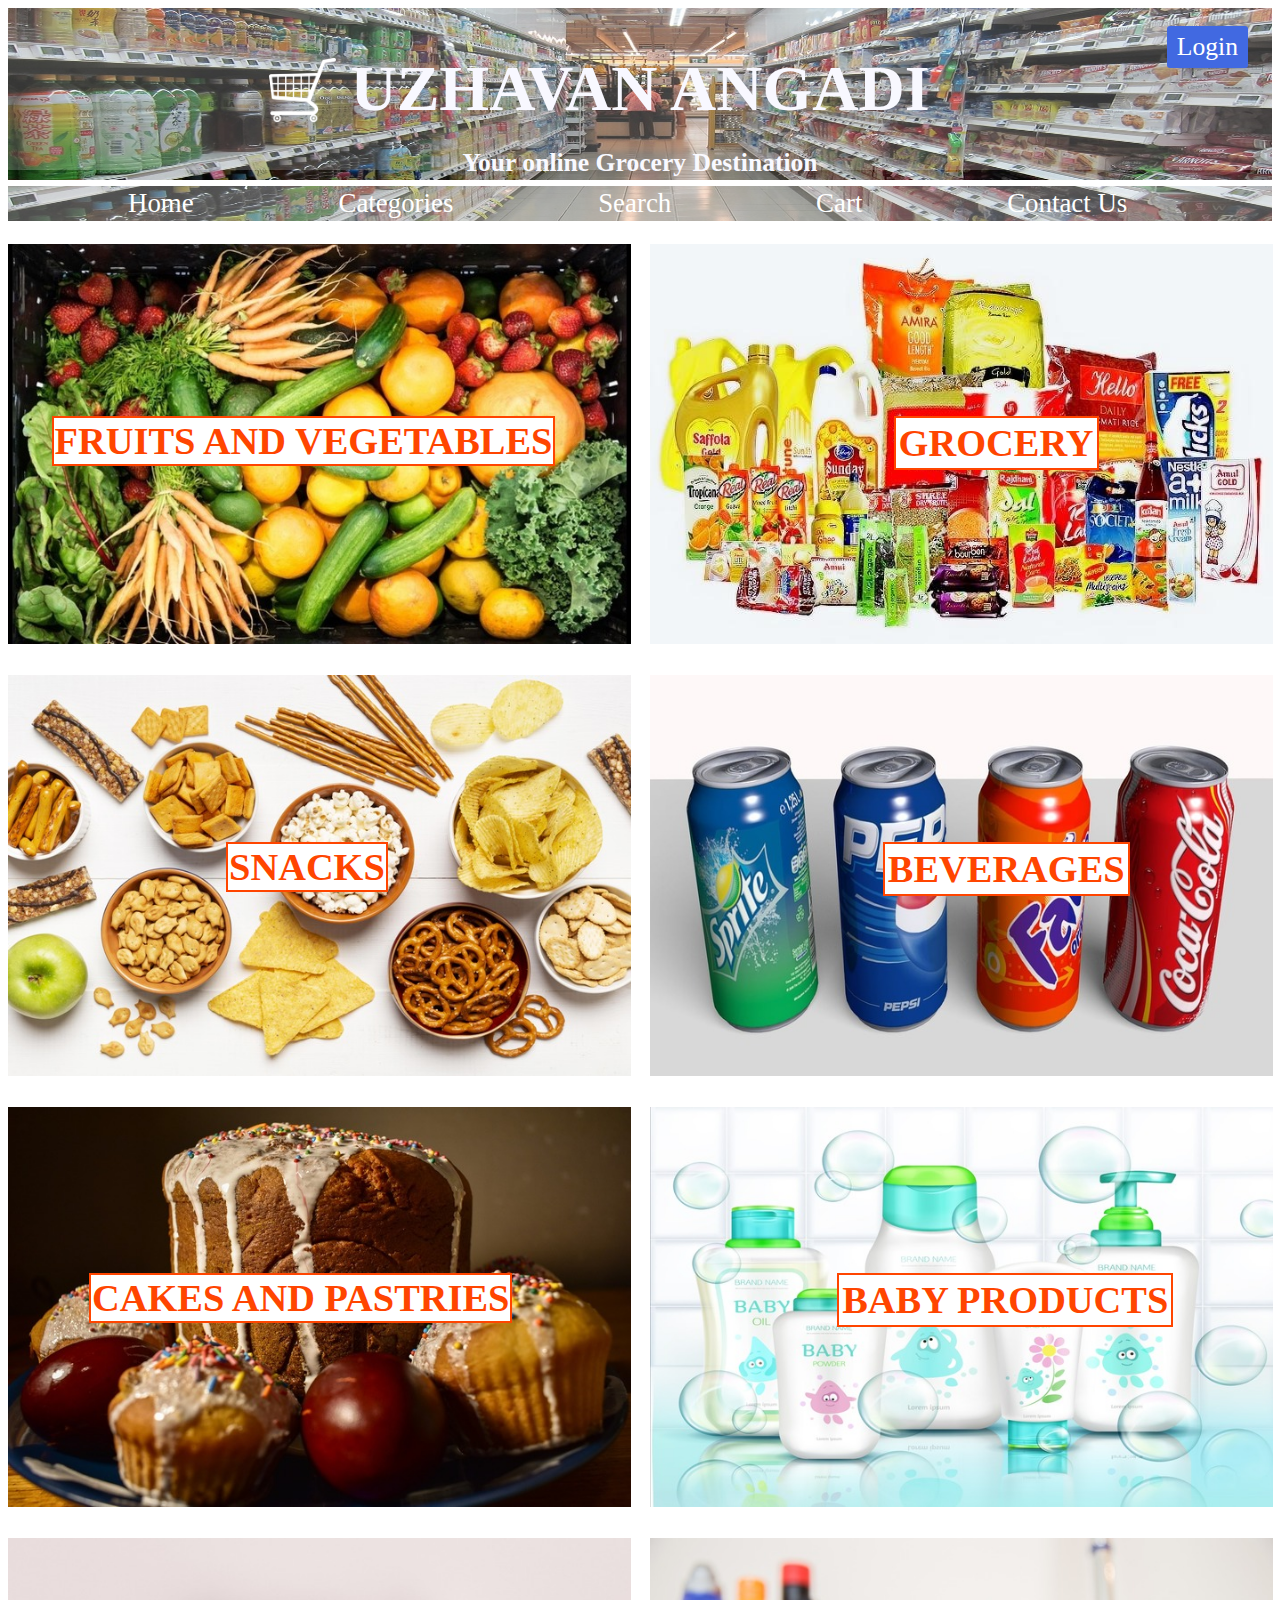
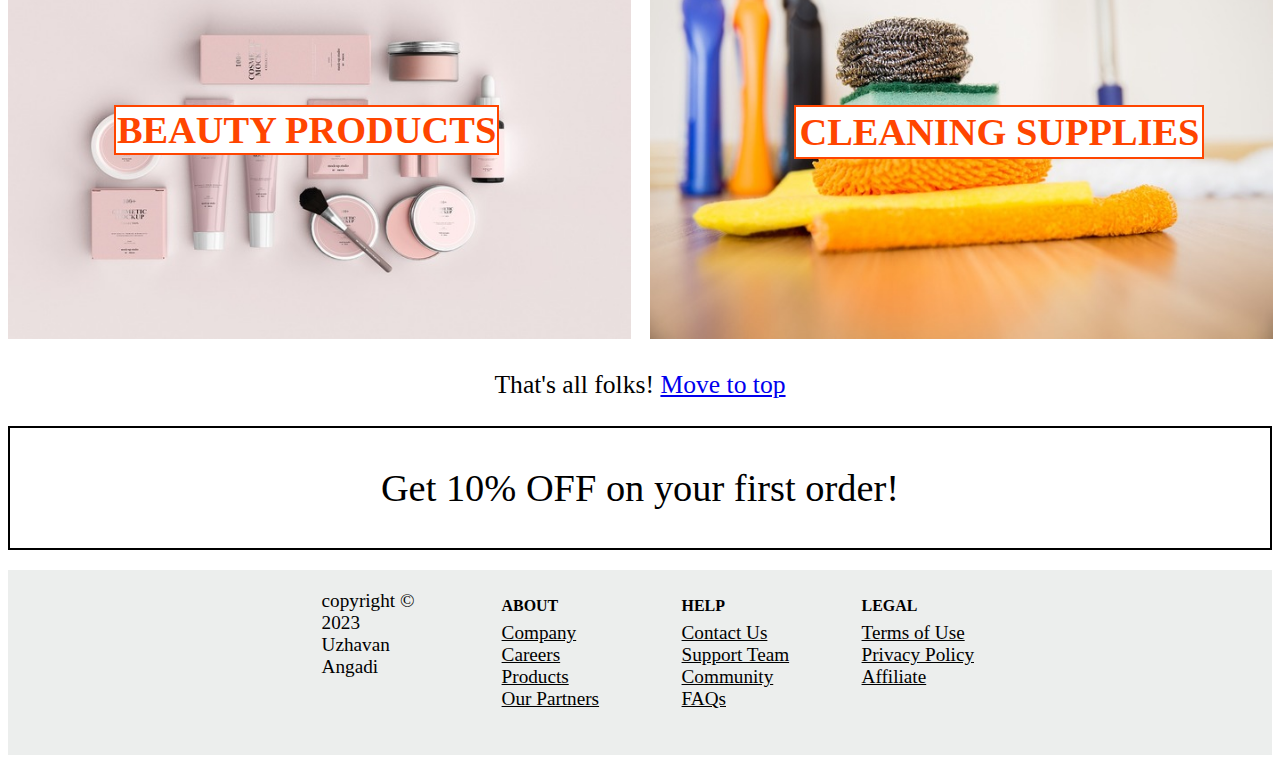
<file: index.html>
<!doctype html>
<html>
<head>
	<title>Uzhavan Angadi</title>
	<meta name="viewport" content="width=device-width, initial-scale=1">
	<link rel="stylesheet" href="styles/style.css">
</head>
<body>
	
	<div class=cart>
			<img src="images/cart.png" alt="cart" style=
	height:5vw;>
	</div>
	
	<div class=header1>

		<div class="bg" style="background-image: url('images/bg.jpg');">
		
			<div class="sitename">
				<h1>UZHAVAN ANGADI</h1>
			</div>
			<div><a class="log" href="login.html">Login</a></div>
	    	<div>
	    		<h6 class="slogan">Your online Grocery Destination</h6>
	    	</div>

	    	<div class="nav">
	    		<ul class="ul" style="padding-bottom:10px;">
	    			<li class="list"><a href="#">Home</a></li>
	    			<li class="list"><a href="#">Categories</a></li>
	    			<li class="list"><a href="#">Search</a></li>
	    			<li class="list"><a href="#">Cart</a></li>
	    			<li class="list"><a href="#">Contact Us</a></li>
	    		</ul>
	    	</div>
	   	</div>
	</div>
	
	<div class="products">
		
		<div class="row1">
			<img src="images/Veg1.jpg" alt="vegetable" class="veg" width="100%">
			<h4 class="P1">FRUITS AND VEGETABLES</h4>
		</div>
		<div class="row1">
		<img src="images/Grocery1.jpg" alt="Groceries" class="grocery" width="100%">
		<h4 class="P2">GROCERY</h4>
		</div>

		<div class="row2">
			<img src="images/Snacks.jpg" alt="snacks" class="snacks" width="100%">
			<h4 class="P3">SNACKS</h4>
		</div>
		<div class="row2">
		<img src="images/Beverages.jpg" alt="beverages" class="beverages" width="100%">
		<h4 class="P4">BEVERAGES</h4>
		</div>

		<div class="row3">
			<img src="images/Bakery.jpg" alt="Bakery Products" class="bakery" width="100%">
			<h4 class="P5">CAKES AND PASTRIES</h4>
		</div>
		<div class="row3">
		<img src="images/Baby.jpg" alt="Baby Products" class="baby" width="100%">
		<h4 class="P6">BABY PRODUCTS</h4>
		</div>

		<div class="row4">
			<img src="images/Beauty.jpg" alt="Beauty Products" class="beauty" width="100%">
			<h4 class="P7">BEAUTY PRODUCTS</h4>
		</div>
		<div class="row4">
		<img src="images/Cleaning.jpg" alt="Cleaning Supplies" class="cleaning" width="100%">
		<h4 class="P8">CLEANING SUPPLIES</h4>
		</div>
	</div>
	<div class="end">
		<p>That's all folks! <a class="top" href="#">Move to top</a></p>
	</div>
	
	<div class="off">
	<p>Get 10% OFF on your first order!</p>
	</div>
</body>
<footer>

	<div class="footer">
		<div class="box">
		<div class="b1">
			<p>copyright &copy; 2023 <br>Uzhavan Angadi</p>
		</div>
		</div>
		<div class="box">
			<h5>ABOUT</h5>
			<ul class="fl">
				<li class="li"><a>Company</a></li>
				<li class="li"><a>Careers</a></li>
				<li class="li"><a>Products</a></li>
				<li class="li"><a>Our Partners</a></li>
			</ul>
		</div>
		<div class="box">
			<h5>HELP</h5>
			<ul class="fl">
				<li class="li"><a>Contact Us</a></li>
				<li class="li"><a>Support Team</a></li>
				<li class="li"><a>Community</a></li>
				<li class="li"><a>FAQs</a></li>
			</ul>
		</div>
		<div class="box">
			<h5>LEGAL</h5>
			<ul class="fl">
				<li class="li"><a>Terms of Use</a></li>
				<li class="li"><a>Privacy Policy</a></li>
				<li class="li"><a>Affiliate</a></li>
			</ul>
		</div>
	</div>
</footer>
</html>
</file>
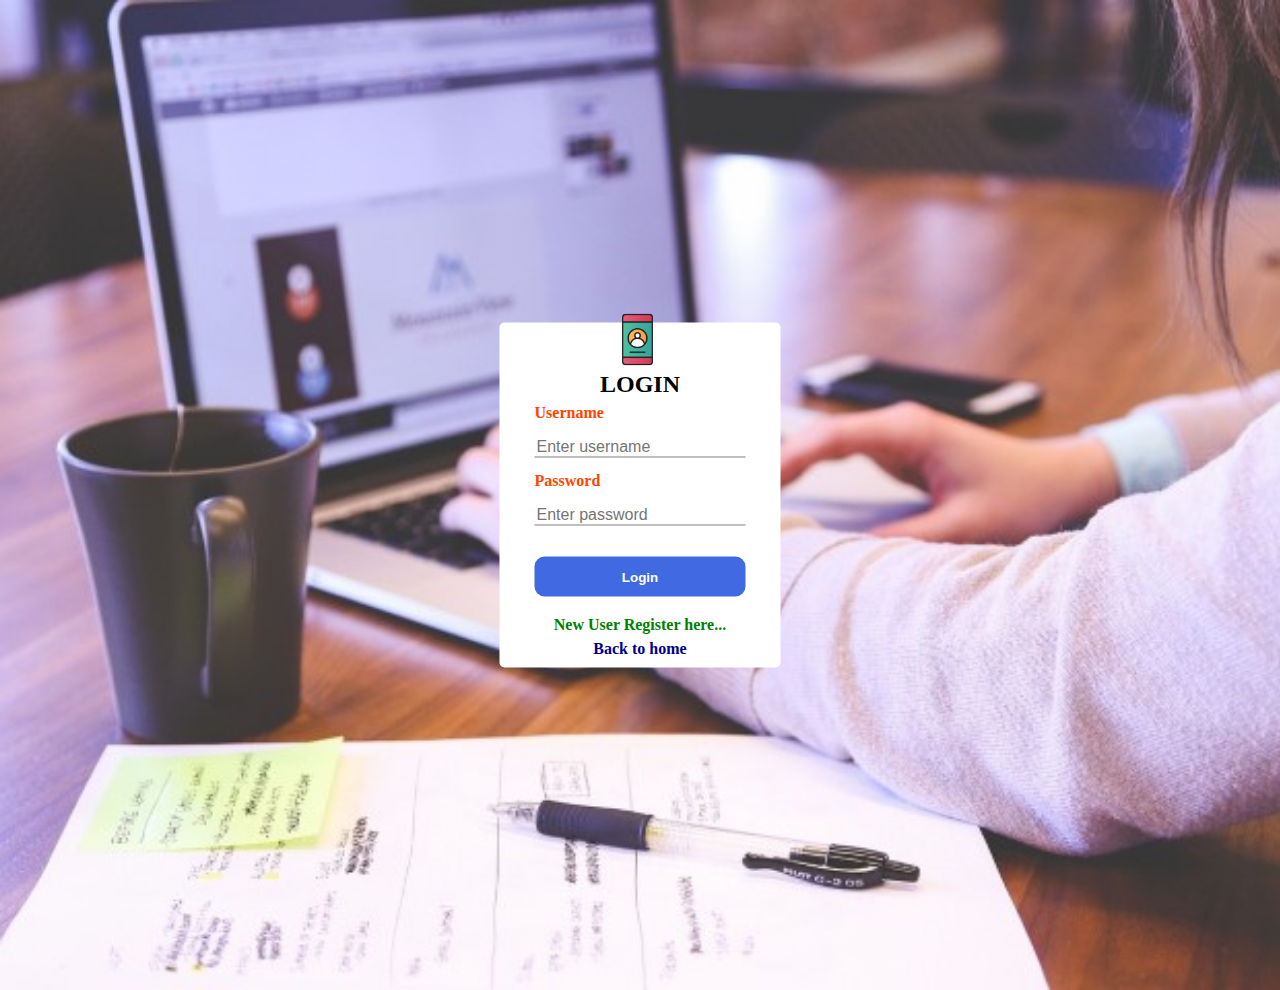
<file: login.html>
<!DOCTYPE html>
<html>
<head>
	<meta charset="utf-8">
	<meta name="viewport" content="width=device-width, initial-scale=1">
	<title>Login</title>
	<link rel="stylesheet" href="styles/style_login.css">
	<script type="text/javascript" src="jav.js"></script>
</head>
<body>
	<div class="cont">
	<img src="images/icon1.png" class="icon1">
	<h2>LOGIN</h2>
	<form name= "login" onsubmit="return login1()">
		
		<p>Username</p>
		<input type="text" name="username" placeholder="Enter username">
		<p>Password</p>
		<input type="Password" name="pwd" placeholder="Enter password">
		<div id="errorbox">			
		</div>
		<br>
		<input type="submit" id="submit" value="Login">
		<a href="register.html"><p class="register">New User Register here...</p></a>
		<a href="index.html"><p class="home">Back to home</p></a>
	</form>
	</div>
</body>
</html>
</file>
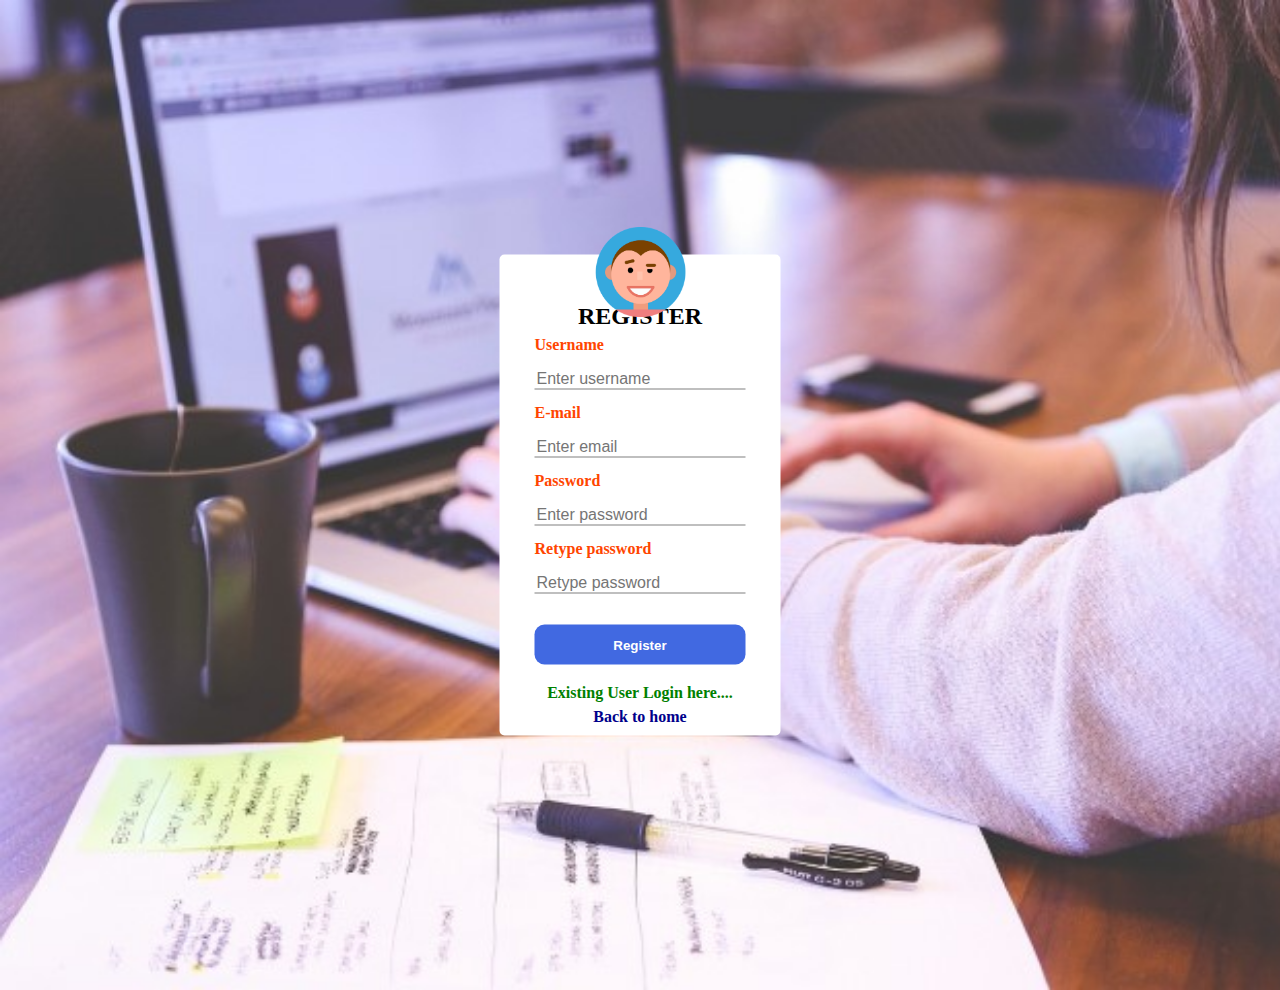
<file: register.html>
<!DOCTYPE html>
<html>
<head>
	<meta charset="utf-8">
	<meta name="viewport" content="width=device-width, initial-scale=1">
	<title>Register</title>
	<link rel="stylesheet" href="styles/style_login.css">
	<script type="text/javascript" src="jav.js"></script>
</head>
<body>
	<div class="cont">
	<img src="images/icon2.png" class="icon2">
	<h2>REGISTER</h2>
	<form name= "register" onsubmit="return register1()">
		
		<p>Username</p>
		<input type="text" name="uname" placeholder="Enter username">
		<p>E-mail</p>
		<input type="Email" name="email" placeholder="Enter email">
		<p>Password</p>
		<input type="password" name="pswd" placeholder="Enter password">
		<p>Retype password</p>
		<input type="password" name="repswd" placeholder="Retype password">
		<div id="errorbox">			
		</div>
		<br>
		<input type="submit" name="" value="Register">
		<a href="login.html"><p class="login">Existing User Login here....</p></a>
		<a href="index.html"><p class="home">Back to home</p></a>
		
	</form>
	</div>
</body>
</html>
</file>
<file: styles/style.css>
.sitename{	
	color: ghostwhite;
	font-size: 2.5vw;
	padding-top: 1px;
	background-color: rgba(255, 255, 255, 0.2);
	padding-bottom: 1px;
	position: relative;
}

.slogan{
	font-size: 2vw;
	padding-bottom: 2px;
	padding-top: 3px;
	border-bottom: white 0.5vw solid;
	margin-bottom: 15px;
	margin-top: -25px;
}

.cart{
	float: left;
	position: absolute;
	top: 4.5vw;
	right: 4vw;
	width: 75%;
}

.log{
	float: right;
	color: white;
	position: absolute;
	top: 2vw;
	right: 2.5vw;
	max-width: 100%;
	padding: 0.5vw;
	padding-left: 10px;
	padding-right: 10px;
	text-decoration: none;
	border-radius: 3px;
	background-color: royalblue;
	font-size: 2vw;
	font-family: serif;
	border: none;
}
.log:hover{
	color: orange;
	background-color: white;
	border: 1px solid orange;
}

/*@media screen and (max-width:500px) {
	.cart{
		width: 100%;
	}
	.sitename{
		width: 100%;
	}
}
*/

.bg{
	background-size: 100% 100%;
	overflow: hidden;

}

.header1{
	display: block;
	text-align:center;
	color: ghostwhite;
	padding-bottom: 5px;
	
}

ul{
	list-style-type: none;
}

.ul {
	margin: -10px;
	padding: 0;
	overflow: hidden;
	background-color: rgba(255, 255, 255, 0.3);
	margin-top: -15px;
}

.list{
	float: left;
	font-size: 2.1vw;
	padding-left: 9vw;

}

.list a{
	text-decoration: none;
	display: block;
	color: white;
	padding-left: 1vw;
	padding-right: 1vw;
	border: 2px solid transparent;
}

.list a:hover{
	border-radius: 3px;
	border: 2px solid orange;
	background-color: white;
	color: #ffa500;
}

@media screen and (max-width:500px){
	.row1{
		width: 100%;
	}
}
.products{
	width: 100%;
		
}

.row1{
	float: left;
	width: 49.3%;
	position: relative;
	text-align: center;
	padding-top: 2vh;
}




.P1{
	position: absolute;
	top: 33%;
	left: 7%;
	display: block;
	font-size: 3vw;
	max-width: 550px;
	color: orangered;
	padding: 1px;
	border: 2px solid orangered;
	background-color: white;
}

.grocery{
	padding-left: 1.5vw;
	opacity: 1;
}

.P2{
	position: absolute;
	top: 33%;
	right: 25%;
	font-size: 3vw;
	max-width: 550px;
	color: orangered;
	padding: 3px;
	border: 2px solid orangered;
	background-color: white;
}

.row1:hover .grocery{
	opacity: 0.5;
}
.row1:hover .P2{
	background-color: orangered;
	color: white;
	border: 2px solid white;
}

.row1:hover .veg{
	opacity: 0.5;
}
.row1:hover .P1{
	background-color: orangered;
	color: white;
	border: 2px solid white;
}

.row2{
	float: left;
	width: 49.3%;
	position: relative;
	text-align: center;
	padding-top: 3vh;
}

.P3{
	position: absolute;
	top: 33%;
	left: 35%;
	display: block;
	font-size: 3vw;
	max-width: 500px;
	color: orangered;
	padding: 1px;
	border: 2px solid orangered;
	background-color: white;
}

.beverages{
	padding-left: 1.5vw;
	opacity: 1;
}

.P4{
	position: absolute;
	top: 33%;
	right: 20%;
	font-size: 3vw;
	max-width: 500px;
	color: orangered;
	padding: 3px;
	border: 2px solid orangered;
	background-color: white;
}


.row2:hover .P3{
	background-color: orangered;
	color: white;
	border: 2px solid white;
}

.row2:hover .snacks{
	opacity: 0.5;
}
.row2:hover .P4{
	background-color: orangered;
	color: white;
	border: 2px solid white;
}
.row2:hover .beverages{
	opacity: 0.5;
}

.row3{
	float: left;
	width: 49.3%;
	position: relative;
	text-align: center;
	padding-top: 3vh;
}

.P5{
	position: absolute;
	top: 33%;
	left: 13%;
	display: block;
	font-size: 3vw;
	max-width: 500px;
	color: orangered;
	padding: 1px;
	border: 2px solid orangered;
	background-color: white;
}

.baby{
	padding-left: 1.5vw;
	opacity: 1;
}

.P6{
	position: absolute;
	top: 33%;
	right: 13%;
	font-size: 3vw;
	max-width: 500px;
	color: orangered;
	padding: 3px;
	border: 2px solid orangered;
	background-color: white;
}


.row3:hover .P5{
	background-color: orangered;
	color: white;
	border: 2px solid white;
}

.row3:hover .bakery{
	opacity: 0.5;
}
.row3:hover .P6{
	background-color: orangered;
	color: white;
	border: 2px solid white;
}
.row3:hover .baby{
	opacity: 0.65;
}

.row4{
	float: left;
	width: 49.3%;
	position: relative;
	text-align: center;
	padding-top: 3vh;
	margin-bottom: 3vh;
}

.P7{
	position: absolute;
	top: 33%;
	left: 17%;
	display: block;
	font-size: 3vw;
	max-width: 500px;
	color: orangered;
	padding: 1px;
	border: 2px solid orangered;
	background-color: white;
}

.cleaning{
	padding-left: 1.5vw;
	opacity: 1;
}

.P8{
	position: absolute;
	top: 33%;
	right: 8%;
	font-size: 3vw;
	max-width: 500px;
	color: orangered;
	padding: 3px;
	border: 2px solid orangered;
	background-color: white;
}


.row4:hover .P7{
	background-color: orangered;
	color: white;
	border: 2px solid white;
}

.row4:hover .beauty{
	opacity: 0.65;
}
.row4:hover .P8{
	background-color: orangered;
	color: white;
	border: 2px solid white;
}
.row4:hover .cleaning{
	opacity: 0.5;
}

.off{
	text-align: center;
	font-size: 3vw;
	border: 2px solid black;
}
.end{
	text-align: center;	
	font-size: 2vw;
}
.top:hover{
	color: red;
}
.box{
	float: left;
	width: 15%;
	padding-left: 4.5vw;
	padding-bottom: 25px;
}
footer{
	background-color: #eceeed;
}
.footer{
	margin-top: 20px;
	font-size: 1.5vw;
	margin-left: 20vw;
	margin-right: 15vw;
	overflow: auto;
}

.fl{
	margin-top: -1.5vw;
	list-style-type: none;
	padding: 0;
}
.li{
	color: black;
	cursor: pointer;
	text-decoration: underline;
}

.li:hover{
	color: royalblue;
}
</file>
<file: styles/style_login.css>
body{
	margin: 0;
	background-image: url("../images/bg_login.jpg");
	background-size: cover;
	background-repeat: no-repeat;
	height: 110vh;
	position: relative;
}

.cont{
	align-items: center;
	border-right: -100px;
	background-color: #fff;
	position: absolute;
	top: 50%;
	left: 50%;
	transform: translate(-50%, -50%);
	box-sizing: border-box;
	padding: 35px;
	border-radius: 5px;
	
}

.icon1{
	width: 100px;
	height: 100px;
	position: relative;
	top: 10%;
	left: 25%;
	margin-top: -8vh;
	margin-bottom: -2vh;
}

.icon2{
	width: 90px;
	height: 90px;
	position: relative;
	top: 50%;
	left: 50%;
	transform: translate(-50%, -35%);
	margin-top: -8vh;
	margin-bottom: -5vh;
	padding-bottom: -40px;
	
}


h2{
	text-align: center;
	font-family: cursive;
	margin-top: -5px;
	margin-bottom: -10px;

}

p{
	color: orangered;
	font-weight: bold;
}

input[type="text"], input[type="password"], input[type="Email"]{
	border: none;
	outline: none;
	border-bottom: 1px solid gray;
	font-size: 16px;
	margin-bottom: -5px;
	margin-top: -5px;
}

input[type="submit"]{
	border: none;
	outline: none;
	background-color: royalblue;
	height: 40px;
	color: white;
	width: 100%;
	font-weight: bold;
	margin-bottom: 3px;
	border-radius: 10px;
}

button{
	border: none;
	outline: none;
	background-color: royalblue;
	height: 40px;
	color: white;
	width: 100%;
	font-weight: bold;
	margin-bottom: 3px;
	border-radius: 10px;
}

#errorbox{
	color: indianred;
	margin-top: 15px;
	text-align: center;
}

.register {
	text-align: center;
	color: green;
	margin-bottom: -25px;
}
.register:hover{
	color: orangered;
}

.home{
	text-align: center;
	padding-top: 15px;
	margin-bottom: -25px;
	color: darkblue;
}
.home:hover{
	color: orangered;
}
a{
	text-decoration: none;
}

.login {
	text-align: center;
	color: green;
	margin-bottom: -25px;
}
.login:hover{
	color: orangered;
}
</file>
